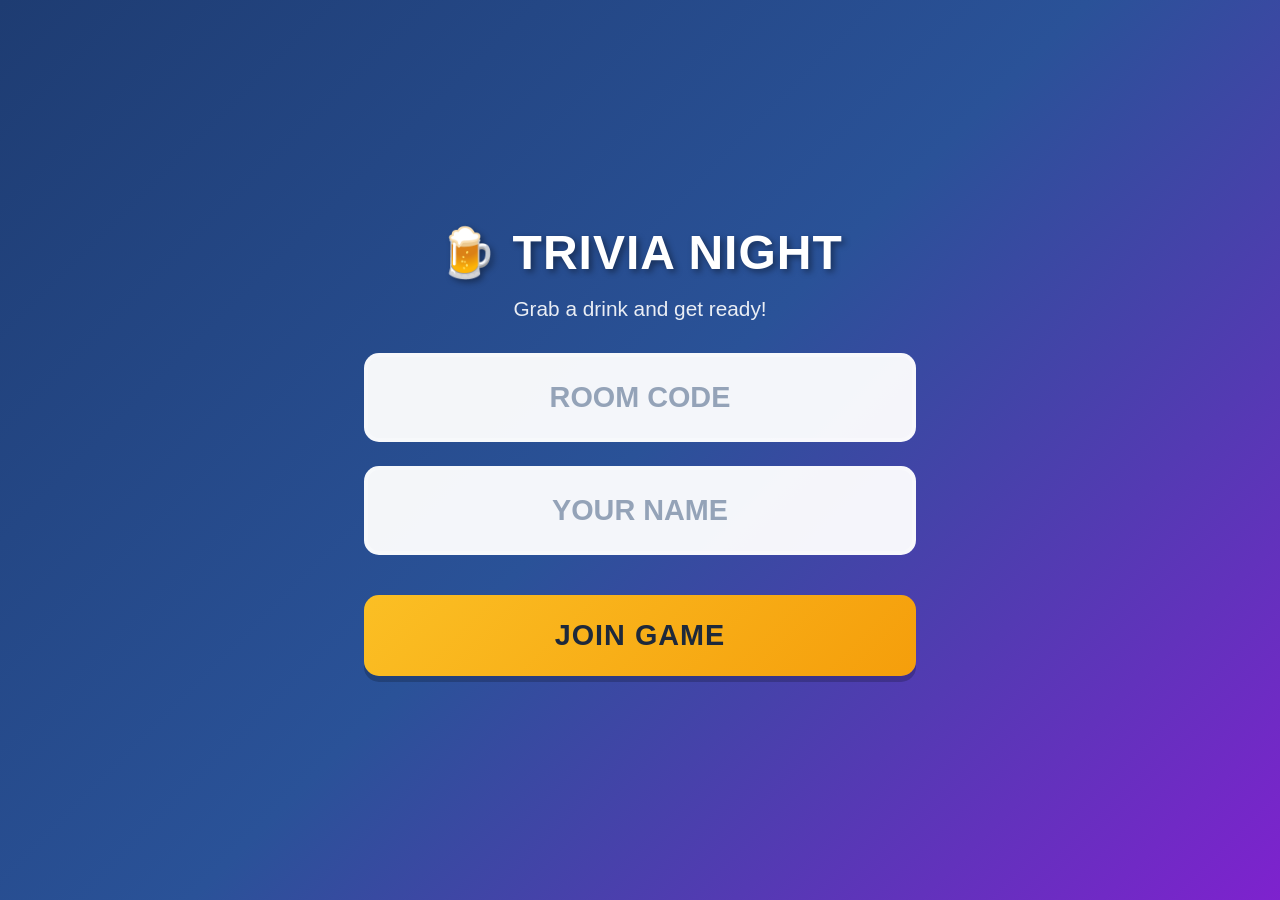
<file: static/player.html>
<!DOCTYPE html>
<html lang="en">
<head>
    <meta charset="UTF-8">
    <meta name="viewport" content="width=device-width, initial-scale=1.0">
    <title>🍺 Trivia Night</title>
    <link rel="stylesheet" href="/static/css/player.css">
</head>
<body>
    <div id="app">
        <!-- Join Screen -->
        <div id="join-screen" class="screen">
            <div class="container">
                <h1 class="title">🍺 TRIVIA NIGHT</h1>
                <p class="subtitle">Grab a drink and get ready!</p>
                <form id="join-form" class="big-form">
                    <input
                        type="text"
                        id="room-code-input"
                        placeholder="ROOM CODE"
                        maxlength="4"
                        required
                        autocomplete="off"
                        class="big-input"
                    />
                    <input
                        type="text"
                        id="player-name-input"
                        placeholder="YOUR NAME"
                        maxlength="20"
                        required
                        autocomplete="off"
                        class="big-input"
                    />
                    <button type="submit" class="big-button primary">JOIN GAME</button>
                </form>
            </div>
        </div>

        <!-- Config Screen (Host Only) -->
        <div id="config-screen" class="screen hidden">
            <div class="container">
                <h1 class="title">⚙️ GAME SETUP</h1>
                <p class="subtitle">You're the host! Configure the game</p>

                <form id="config-form" class="config-form">
                    <div class="config-group">
                        <label>Number of Questions</label>
                        <select id="num-questions" class="config-select">
                            <option value="5">5 Questions (Quick)</option>
                            <option value="8" selected>8 Questions (Classic)</option>
                            <option value="10">10 Questions (Long)</option>
                            <option value="15">15 Questions (Marathon)</option>
                        </select>
                    </div>

                    <div class="config-group">
                        <label>Difficulty</label>
                        <select id="difficulty" class="config-select">
                            <option value="">Mixed (Recommended)</option>
                            <option value="easy">Easy</option>
                            <option value="medium">Medium</option>
                            <option value="hard">Hard</option>
                        </select>
                    </div>

                    <div class="config-group checkbox-group">
                        <input type="checkbox" id="final-question" checked>
                        <label for="final-question">Include Final Hard Question (500 pts!)</label>
                    </div>

                    <div class="config-group">
                        <label>Answer Time</label>
                        <select id="answer-time" class="config-select">
                            <option value="15">15 seconds (Fast!)</option>
                            <option value="30" selected>30 seconds (Normal)</option>
                            <option value="45">45 seconds (Relaxed)</option>
                            <option value="60">60 seconds (Chill)</option>
                        </select>
                    </div>

                    <button type="submit" class="big-button primary">START GAME</button>
                </form>
            </div>
        </div>

        <!-- Waiting/Lobby Screen -->
        <div id="waiting-screen" class="screen hidden">
            <div class="container">
                <h1 class="title">✓ YOU'RE IN!</h1>
                <div class="player-badge">
                    <div class="badge-label">Playing as</div>
                    <div id="player-name-display" class="badge-name"></div>
                </div>
                <div class="score-card">
                    <div class="score-label">Your Score</div>
                    <div id="lobby-score" class="score-big">0</div>
                </div>
                <div class="waiting-message">
                    <div class="pulse-dot"></div>
                    <span id="waiting-text">Waiting for game to start...</span>
                </div>
            </div>
        </div>

        <!-- Question Preview Screen -->
        <div id="question-display-screen" class="screen hidden">
            <div class="container">
                <div class="question-number-badge" id="q-num-preview"></div>
                <h2 class="get-ready">GET READY!</h2>
                <div id="question-preview" class="question-preview"></div>
                <div class="countdown-circle" id="preview-countdown"></div>
            </div>
        </div>

        <!-- Answer Input Screen -->
        <div id="answer-screen" class="screen hidden">
            <div class="container">
                <div class="question-number-badge" id="q-num-answer"></div>
                <div id="question-text-player" class="question-text"></div>
                <div class="timer-bar-container">
                    <div class="timer-bar" id="answer-timer-bar"></div>
                    <div class="timer-text" id="answer-timer-text">30s</div>
                </div>
                <form id="answer-form" class="answer-form">
                    <input
                        type="text"
                        id="answer-input"
                        placeholder="Type your answer..."
                        required
                        autocomplete="off"
                        class="big-input answer-input"
                        autofocus
                    />
                    <button type="submit" class="big-button primary">SUBMIT</button>
                </form>
            </div>
        </div>

        <!-- Answer Submitted Screen -->
        <div id="submitted-screen" class="screen hidden">
            <div class="container">
                <h1 class="title success">✓ SUBMITTED!</h1>
                <div class="submitted-box">
                    <div class="submitted-label">Your answer:</div>
                    <div id="submitted-answer-text" class="submitted-answer"></div>
                </div>
                <div class="waiting-message">
                    <div class="pulse-dot"></div>
                    <span>Waiting for other players...</span>
                </div>
            </div>
        </div>

        <!-- Judging Screen -->
        <div id="judging-screen" class="screen hidden">
            <div class="container">
                <h1 class="title">⚖️ JUDGING...</h1>
                <div class="spinner"></div>
                <p class="subtitle">Claude is evaluating answers</p>
            </div>
        </div>

        <!-- Results Screen -->
        <div id="player-results-screen" class="screen hidden">
            <div class="container">
                <div id="result-status" class="result-status"></div>
                <div id="points-earned" class="points-earned"></div>
                <div class="answer-box">
                    <div class="answer-label">Correct Answer:</div>
                    <div id="correct-answer-player" class="correct-answer"></div>
                </div>
                <div id="player-judgement" class="judgement-box"></div>
                <div class="score-card">
                    <div class="score-label">Your Score</div>
                    <div id="current-score" class="score-big">0</div>
                </div>
                <div class="waiting-message">
                    <div class="pulse-dot"></div>
                    <span>Next question coming up...</span>
                </div>
            </div>
        </div>

        <!-- Voting Screen -->
        <div id="voting-screen" class="screen hidden">
            <div class="container">
                <h1 class="title">🗳️ VOTE TIME!</h1>
                <div class="vote-question">
                    <p class="vote-label">Was this answer close enough?</p>
                    <div class="disputed-player" id="disputed-player-name"></div>
                    <div class="disputed-answer" id="disputed-answer-text"></div>
                    <div class="answer-box">
                        <div class="answer-label">Correct Answer:</div>
                        <div id="correct-answer-voting" class="correct-answer"></div>
                    </div>
                    <div class="vote-reasoning" id="vote-reasoning"></div>
                </div>
                <div class="timer-bar-container">
                    <div class="timer-bar" id="vote-timer-bar"></div>
                    <div class="timer-text" id="vote-timer-text">15s</div>
                </div>
                <div class="vote-buttons">
                    <button id="vote-yes" class="big-button success">✓ CLOSE ENOUGH</button>
                    <button id="vote-no" class="big-button danger">✗ NOPE</button>
                </div>
                <div id="vote-status" class="vote-status hidden"></div>
            </div>
        </div>

        <!-- Final Scores Screen -->
        <div id="player-final-screen" class="screen hidden">
            <div class="container">
                <h1 class="title">🏆 GAME OVER!</h1>
                <div id="final-placement" class="placement"></div>
                <div class="score-card final">
                    <div class="score-label">Final Score</div>
                    <div id="final-score" class="score-huge">0</div>
                </div>
                <p class="subtitle">Thanks for playing!</p>
                <button id="new-game-btn" class="big-button primary">PLAY AGAIN</button>
            </div>
        </div>
    </div>

    <script src="/static/js/player.js"></script>
</body>
</html>
</file>
<file: static/css/player.css>
* {
    margin: 0;
    padding: 0;
    box-sizing: border-box;
    -webkit-tap-highlight-color: transparent;
}

body {
    font-family: -apple-system, BlinkMacSystemFont, 'Segoe UI', 'Roboto', 'Oxygen', 'Ubuntu', sans-serif;
    background: linear-gradient(135deg, #1e3c72 0%, #2a5298 50%, #7e22ce 100%);
    color: #fff;
    min-height: 100vh;
    overflow-x: hidden;
}

.container {
    max-width: 600px;
    width: 95%;
    margin: 0 auto;
    padding: 1.5rem;
}

.screen {
    min-height: 100vh;
    display: flex;
    align-items: center;
    justify-content: center;
    animation: fadeIn 0.3s ease-in;
}

.screen.hidden {
    display: none;
}

@keyframes fadeIn {
    from { opacity: 0; transform: translateY(10px); }
    to { opacity: 1; transform: translateY(0); }
}

/* Typography */
.title {
    font-size: 3rem;
    font-weight: 900;
    text-align: center;
    margin-bottom: 1rem;
    text-shadow: 3px 3px 6px rgba(0, 0, 0, 0.4);
    letter-spacing: 1px;
}

.title.success {
    color: #4ade80;
}

.subtitle {
    text-align: center;
    font-size: 1.3rem;
    opacity: 0.9;
    margin-bottom: 2rem;
}

.get-ready {
    font-size: 2.5rem;
    font-weight: 800;
    text-align: center;
    color: #fbbf24;
    text-shadow: 2px 2px 4px rgba(0, 0, 0, 0.5);
    margin: 1rem 0;
    animation: pulse 1.5s ease-in-out infinite;
}

@keyframes pulse {
    0%, 100% { transform: scale(1); }
    50% { transform: scale(1.05); }
}

/* Big Input Fields */
.big-input {
    width: 100%;
    font-size: 1.8rem;
    padding: 1.5rem;
    border: 4px solid rgba(255, 255, 255, 0.3);
    border-radius: 15px;
    background: rgba(255, 255, 255, 0.95);
    color: #1e293b;
    font-weight: 700;
    text-align: center;
    text-transform: uppercase;
    margin-bottom: 1.5rem;
    transition: all 0.3s ease;
}

.big-input::placeholder {
    color: #94a3b8;
    font-weight: 600;
}

.big-input:focus {
    outline: none;
    border-color: #fbbf24;
    background: #fff;
    box-shadow: 0 0 0 4px rgba(251, 191, 36, 0.3);
    transform: scale(1.02);
}

.answer-input {
    text-transform: none !important;
}

/* Big Buttons */
.big-button {
    width: 100%;
    font-size: 1.8rem;
    font-weight: 900;
    padding: 1.5rem;
    border: none;
    border-radius: 15px;
    cursor: pointer;
    transition: all 0.2s ease;
    text-transform: uppercase;
    letter-spacing: 1px;
    box-shadow: 0 6px 0 rgba(0, 0, 0, 0.2);
    margin-top: 1rem;
}

.big-button:active {
    transform: translateY(4px);
    box-shadow: 0 2px 0 rgba(0, 0, 0, 0.2);
}

.big-button.primary {
    background: linear-gradient(135deg, #fbbf24 0%, #f59e0b 100%);
    color: #1e293b;
}

.big-button.primary:hover {
    background: linear-gradient(135deg, #fcd34d 0%, #fbbf24 100%);
}

.big-button.success {
    background: linear-gradient(135deg, #4ade80 0%, #22c55e 100%);
    color: #fff;
}

.big-button.danger {
    background: linear-gradient(135deg, #f87171 0%, #ef4444 100%);
    color: #fff;
}

/* Forms */
.big-form, .answer-form {
    margin-top: 2rem;
}

.config-form {
    background: rgba(255, 255, 255, 0.1);
    backdrop-filter: blur(10px);
    border-radius: 20px;
    padding: 2rem;
    margin-top: 2rem;
}

.config-group {
    margin-bottom: 2rem;
}

.config-group label {
    display: block;
    font-size: 1.3rem;
    font-weight: 700;
    margin-bottom: 0.8rem;
    color: #fbbf24;
}

.config-select {
    width: 100%;
    font-size: 1.5rem;
    padding: 1.2rem;
    border: 3px solid rgba(255, 255, 255, 0.3);
    border-radius: 12px;
    background: rgba(255, 255, 255, 0.95);
    color: #1e293b;
    font-weight: 600;
    cursor: pointer;
}

.checkbox-group {
    display: flex;
    align-items: center;
    gap: 1rem;
}

.checkbox-group input[type="checkbox"] {
    width: 30px;
    height: 30px;
    cursor: pointer;
}

.checkbox-group label {
    margin: 0;
    font-size: 1.2rem;
    cursor: pointer;
}

/* Badges and Cards */
.player-badge {
    background: rgba(255, 255, 255, 0.15);
    backdrop-filter: blur(10px);
    border-radius: 20px;
    padding: 2rem;
    margin: 2rem 0;
    border: 3px solid rgba(251, 191, 36, 0.5);
}

.badge-label {
    font-size: 1.2rem;
    opacity: 0.9;
    margin-bottom: 0.5rem;
}

.badge-name {
    font-size: 2.5rem;
    font-weight: 900;
    color: #fbbf24;
}

.score-card {
    background: rgba(255, 255, 255, 0.15);
    backdrop-filter: blur(10px);
    border-radius: 20px;
    padding: 2rem;
    margin: 2rem 0;
}

.score-card.final {
    border: 4px solid #fbbf24;
    background: rgba(251, 191, 36, 0.2);
}

.score-label {
    font-size: 1.3rem;
    opacity: 0.9;
    margin-bottom: 0.5rem;
}

.score-big {
    font-size: 4rem;
    font-weight: 900;
    color: #fbbf24;
    text-shadow: 2px 2px 4px rgba(0, 0, 0, 0.3);
}

.score-huge {
    font-size: 6rem;
    font-weight: 900;
    color: #fbbf24;
    text-shadow: 3px 3px 6px rgba(0, 0, 0, 0.4);
}

/* Question Displays */
.question-number-badge {
    background: #fbbf24;
    color: #1e293b;
    font-size: 1.3rem;
    font-weight: 900;
    padding: 0.8rem 1.5rem;
    border-radius: 50px;
    display: inline-block;
    margin-bottom: 1.5rem;
}

.question-preview {
    font-size: 1.8rem;
    font-weight: 700;
    text-align: center;
    margin: 2rem 0;
    padding: 2rem;
    background: rgba(255, 255, 255, 0.15);
    backdrop-filter: blur(10px);
    border-radius: 20px;
    line-height: 1.5;
}

.question-text {
    font-size: 1.8rem;
    font-weight: 700;
    text-align: center;
    margin-bottom: 1.5rem;
    padding: 1.5rem;
    background: rgba(255, 255, 255, 0.15);
    backdrop-filter: blur(10px);
    border-radius: 15px;
    line-height: 1.5;
}

/* Timer Bar */
.timer-bar-container {
    position: relative;
    width: 100%;
    height: 50px;
    background: rgba(0, 0, 0, 0.3);
    border-radius: 25px;
    margin: 1.5rem 0;
    overflow: hidden;
}

.timer-bar {
    height: 100%;
    background: linear-gradient(90deg, #4ade80 0%, #fbbf24 50%, #ef4444 100%);
    border-radius: 25px;
    transition: width 0.1s linear;
    width: 100%;
}

.timer-text {
    position: absolute;
    top: 50%;
    left: 50%;
    transform: translate(-50%, -50%);
    font-size: 1.8rem;
    font-weight: 900;
    color: #fff;
    text-shadow: 2px 2px 4px rgba(0, 0, 0, 0.5);
}

/* Countdown Circle */
.countdown-circle {
    width: 120px;
    height: 120px;
    border-radius: 50%;
    background: rgba(251, 191, 36, 0.3);
    border: 8px solid #fbbf24;
    display: flex;
    align-items: center;
    justify-content: center;
    font-size: 4rem;
    font-weight: 900;
    margin: 2rem auto;
    animation: countdown-pulse 1s ease-in-out infinite;
}

@keyframes countdown-pulse {
    0%, 100% { transform: scale(1); }
    50% { transform: scale(1.1); }
}

/* Answer Boxes */
.submitted-box, .answer-box {
    background: rgba(255, 255, 255, 0.15);
    backdrop-filter: blur(10px);
    border-radius: 15px;
    padding: 2rem;
    margin: 2rem 0;
}

.submitted-label, .answer-label {
    font-size: 1.2rem;
    opacity: 0.9;
    margin-bottom: 1rem;
}

.submitted-answer, .correct-answer {
    font-size: 2rem;
    font-weight: 800;
    color: #fbbf24;
}

/* Results */
.result-status {
    font-size: 4rem;
    font-weight: 900;
    text-align: center;
    margin: 1rem 0;
    text-shadow: 3px 3px 6px rgba(0, 0, 0, 0.4);
}

.result-status.correct {
    color: #4ade80;
}

.result-status.incorrect {
    color: #f87171;
}

.points-earned {
    font-size: 2.5rem;
    font-weight: 800;
    text-align: center;
    margin: 1rem 0;
}

.points-earned.positive {
    color: #4ade80;
}

.points-earned.zero {
    color: #94a3b8;
}

.judgement-box {
    background: rgba(255, 255, 255, 0.1);
    backdrop-filter: blur(10px);
    border-radius: 15px;
    padding: 1.5rem;
    margin: 1.5rem 0;
}

.judgement-box .your-answer {
    font-size: 1.4rem;
    margin-bottom: 1rem;
    padding: 1rem;
    background: rgba(0, 0, 0, 0.2);
    border-radius: 10px;
}

.judgement-box .reasoning {
    font-size: 1.2rem;
    opacity: 0.9;
    font-style: italic;
    line-height: 1.5;
}

/* Voting */
.vote-question {
    margin: 2rem 0;
}

.vote-label {
    font-size: 1.5rem;
    font-weight: 700;
    text-align: center;
    margin-bottom: 1.5rem;
}

.disputed-player {
    font-size: 2rem;
    font-weight: 900;
    text-align: center;
    color: #fbbf24;
    margin-bottom: 1rem;
}

.disputed-answer {
    font-size: 1.8rem;
    font-weight: 700;
    text-align: center;
    padding: 1.5rem;
    background: rgba(255, 255, 255, 0.2);
    backdrop-filter: blur(10px);
    border-radius: 15px;
    margin-bottom: 1.5rem;
}

.vote-reasoning {
    font-size: 1.2rem;
    font-style: italic;
    text-align: center;
    opacity: 0.9;
    margin: 1rem 0;
    padding: 1rem;
    background: rgba(0, 0, 0, 0.2);
    border-radius: 10px;
}

.vote-buttons {
    display: grid;
    grid-template-columns: 1fr 1fr;
    gap: 1rem;
    margin: 2rem 0;
}

.vote-status {
    text-align: center;
    font-size: 1.5rem;
    font-weight: 700;
    padding: 1rem;
    background: rgba(255, 255, 255, 0.2);
    border-radius: 10px;
    margin-top: 1rem;
}

/* Placement */
.placement {
    font-size: 6rem;
    font-weight: 900;
    text-align: center;
    margin: 2rem 0;
    text-shadow: 4px 4px 8px rgba(0, 0, 0, 0.4);
}

/* Waiting/Loading States */
.waiting-message {
    display: flex;
    align-items: center;
    justify-content: center;
    gap: 1rem;
    font-size: 1.3rem;
    opacity: 0.9;
    margin: 2rem 0;
}

.pulse-dot {
    width: 12px;
    height: 12px;
    border-radius: 50%;
    background: #fbbf24;
    animation: pulse-dot 1.5s ease-in-out infinite;
}

@keyframes pulse-dot {
    0%, 100% { opacity: 0.3; transform: scale(1); }
    50% { opacity: 1; transform: scale(1.5); }
}

.spinner {
    width: 80px;
    height: 80px;
    border: 8px solid rgba(255, 255, 255, 0.3);
    border-top-color: #fbbf24;
    border-radius: 50%;
    margin: 2rem auto;
    animation: spin 1s linear infinite;
}

@keyframes spin {
    from { transform: rotate(0deg); }
    to { transform: rotate(360deg); }
}

/* Responsive */
@media (max-width: 480px) {
    .title {
        font-size: 2.5rem;
    }

    .big-input {
        font-size: 1.5rem;
        padding: 1.2rem;
    }

    .big-button {
        font-size: 1.5rem;
        padding: 1.2rem;
    }

    .question-text {
        font-size: 1.5rem;
    }

    .score-big {
        font-size: 3rem;
    }

    .score-huge {
        font-size: 4.5rem;
    }
}
</file>
